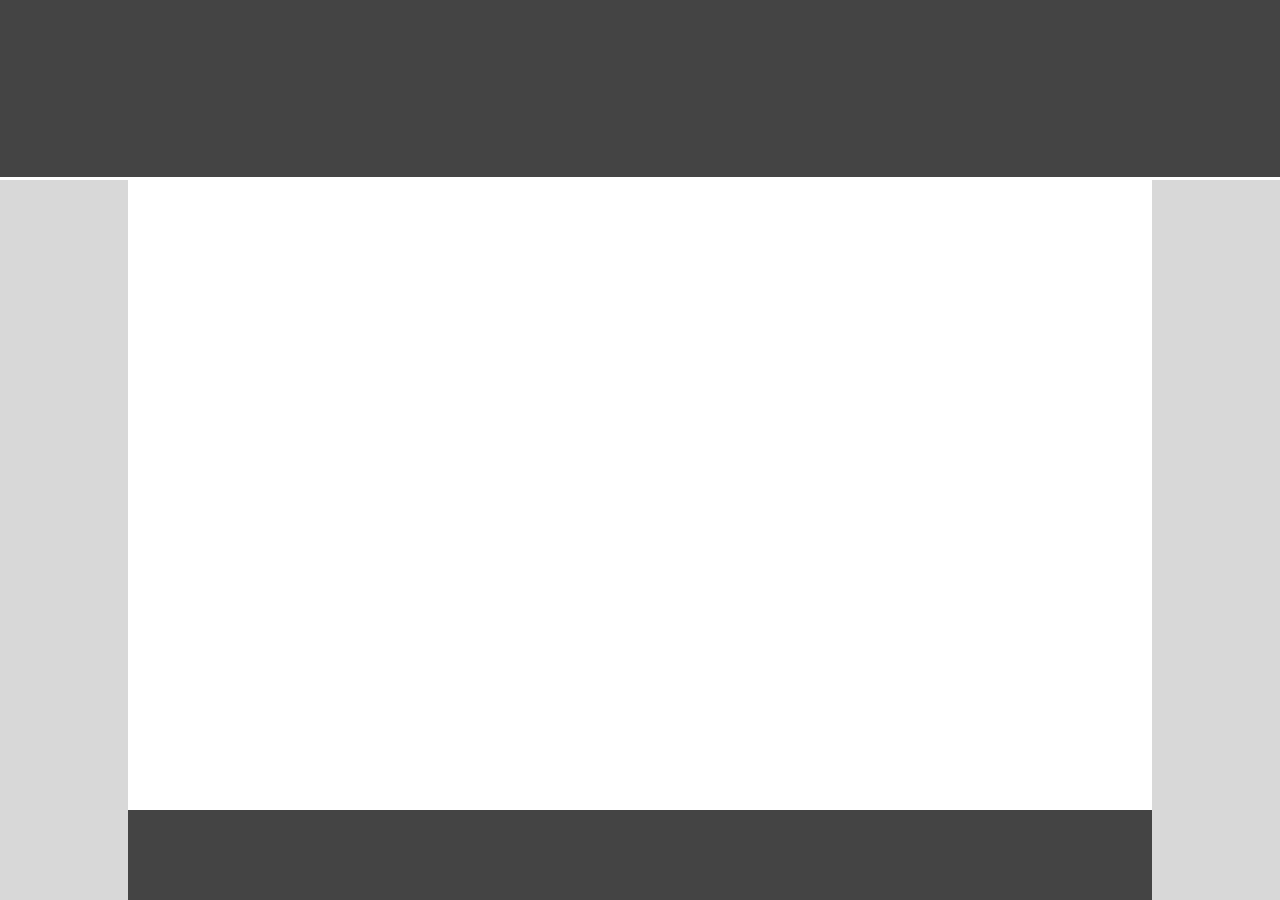
<file: drill-1/index.html>
<!DOCTYPE html>
<html lang="en">
<head>
    <meta charset="UTF-8">
    <meta http-equiv="X-UA-Compatible" content="IE=edge">
    <meta name="viewport" content="width=device-width, initial-scale=1.0">
    <meta name ="author" content="Jack">
    <link rel="stylesheet" type="text/css" href="index.css"/>
    <title>THIS</title>
</head>
<body>
    <header>
        <section>
            <div id="banner"></div>
        </section>
    </header>
    <footer>
        <section>
            <div id="footer"></div>
        </section>
    </footer>
    <section>
        <div id="leftMargin"></div>
    </section>
    <section>
        <div id="rightMargin"></div>
    </section>
</body>
</html>
</file>
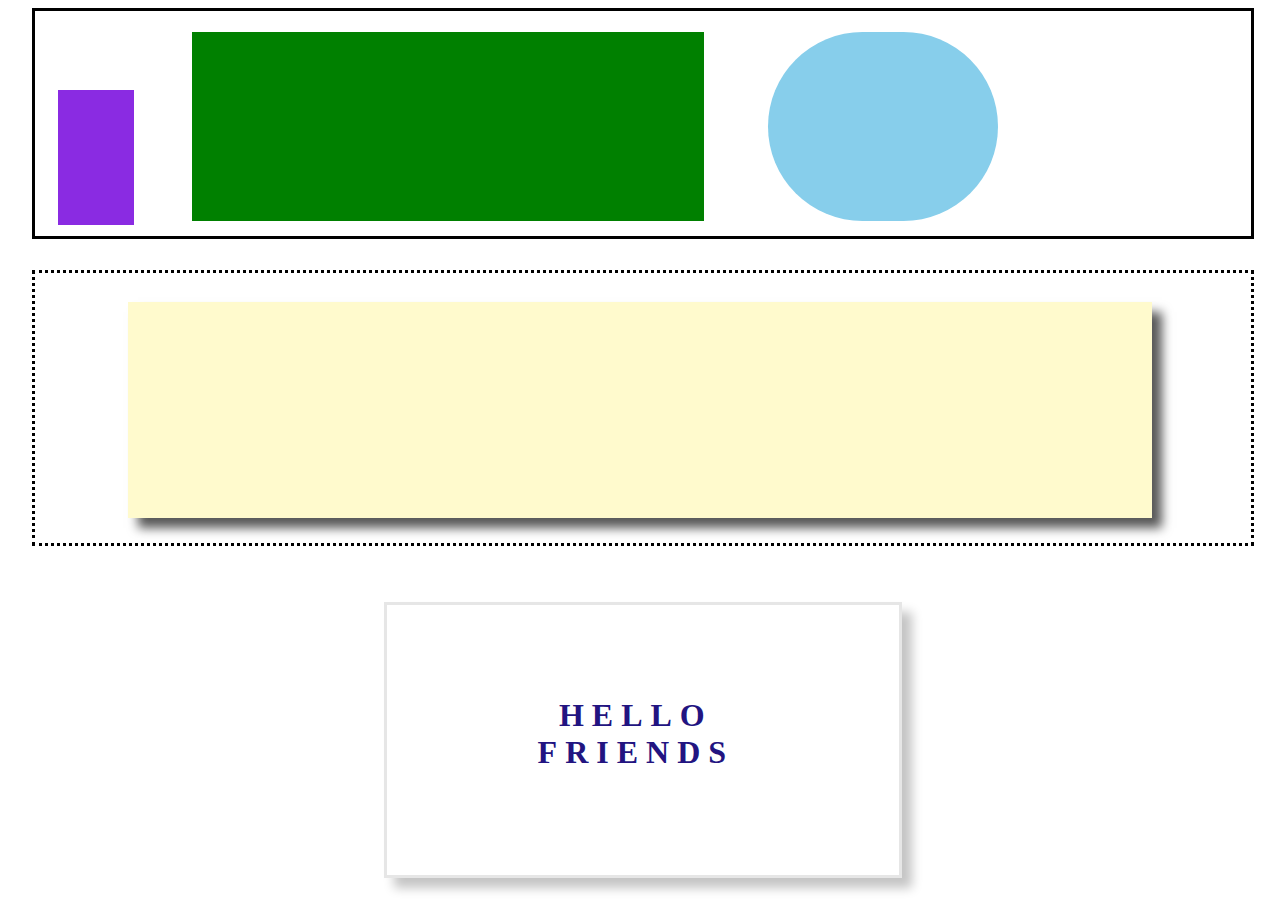
<file: drill-2/index.html>
<!DOCTYPE html>
<html lang="en">
<head>
    <meta charset="UTF-8">
    <meta http-equiv="X-UA-Compatible" content="IE=edge">
    <meta name="viewport" content="width=device-width, initial-scale=1.0">
    <meta name="author" content="Jack">
    <link rel="stylesheet" type="text/css" href="index.css"/>
    <title>IS</title>
</head>
<body>
    <header>
        <div id="border"></div>
        <div id="purple"></div>
        <div id="green"></div>
        <div id="blue"></div>
    </header>
    <section>
        <div id="dots"></div>
        <div id="tan-shadow"></div>
    </section>
    <footer>
        <div id="shadow"></div>
        <h1>HELLO <br> FRIENDS</h1>
    </footer>
</body>
</html>
</file>
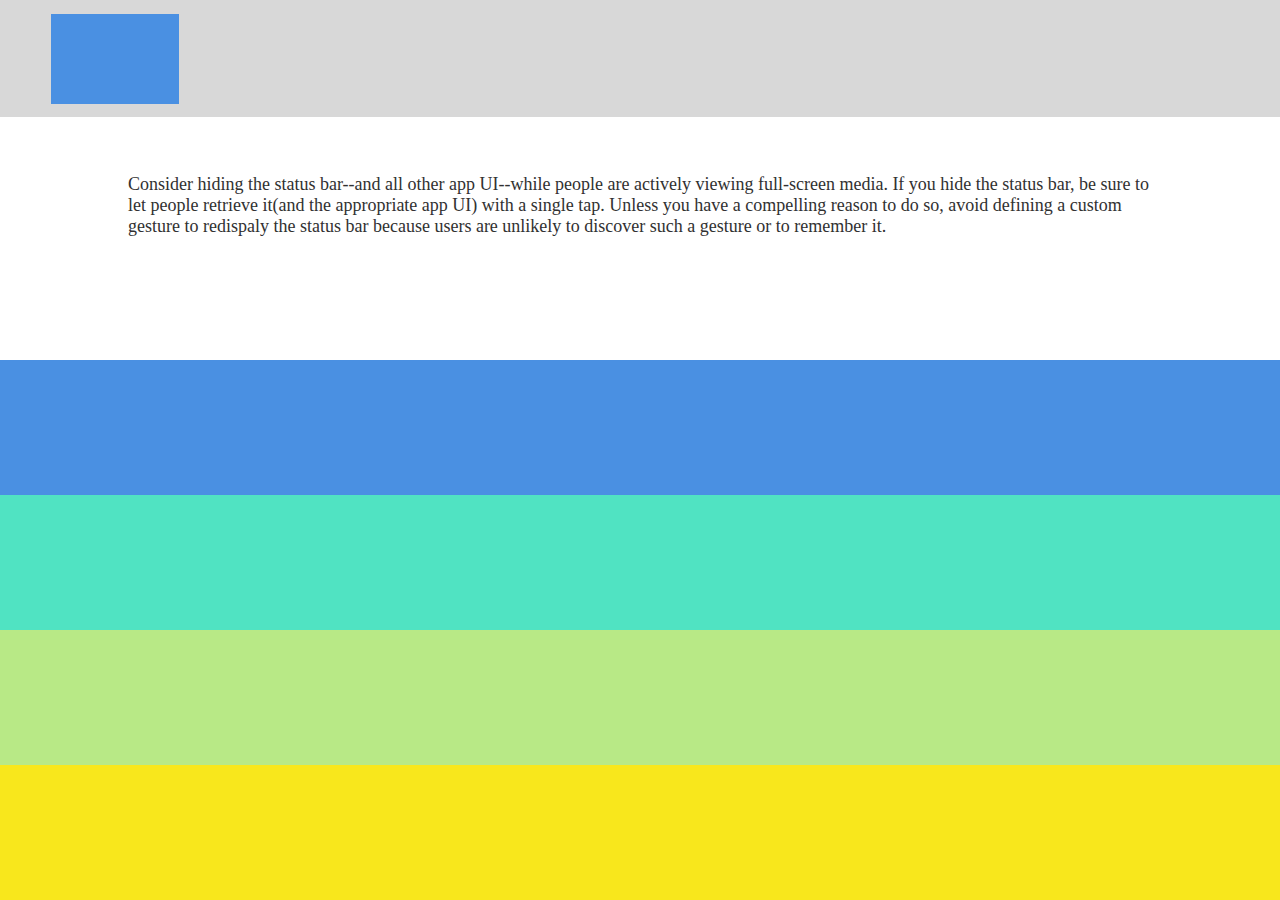
<file: drill-3/index.html>
<!DOCTYPE html>
<html lang="en">
<head>
    <meta charset="UTF-8">
    <meta http-equiv="X-UA-Compatible" content="IE=edge">
    <meta name="viewport" content="width=device-width, initial-scale=1.0">
    <meta name="author" content="Jack">
    <link rel="stylesheet" type="text/css" href="index.css"/>
    <title>INVIGORATING!!</title>
</head>
<body>
    <header>
        <div id="gray"></div>
        <div id="blue-square"></div>
    </header>
    <section>
        <h1 id="p">
            Consider hiding the status bar--and all other app UI--while people are actively 
            viewing full-screen media. If you hide the status bar, be sure to let people retrieve
            it(and the appropriate app UI) with a single tap. Unless you have a compelling
            reason to do so, avoid defining a custom gesture to redispaly the status bar
            because users are unlikely to discover such a gesture or to remember it.
        </h1>
    </section>
    <footer>
        <div id="blue"></div>
        <div id="aqua"></div>
        <div id="green"></div>
        <div id="yellow"></div>
    </footer>
    
</body>
</html>
</file>
<file: drill-1/index.css>
#banner {
    box-sizing: content-box;
    background-color: rgba(68, 68, 68,255);
    height: 10.8vh;
    width: 100%;
    padding: 40px;
    overflow: hidden;
    position: absolute;
    top: 0px;
    left: 0px;
}
#footer {
    box-sizing: border-box;
    background-color: rgba(68,68,68,255);
    height: 10vh;
    width: 80vw;
    bottom: 0px;
    left: 10vw;
    position: absolute;
}
#rightMargin {
    height:80vh;
    width:10vw;
    position: absolute;
    right: 0;
    bottom: 0;
    background-color: rgba(216,216,216,255);
}
#leftMargin {
    height:80vh;
    width:10vw;
    position: absolute;
    left: 0;
    bottom: 0;
    background-color: rgba(216,216,216,255);
}
</file>
<file: drill-2/index.css>
#border {
    box-sizing: content-box;
    border-color: black;
    border-style: solid;
    background-color: white;
    height: 25vh;
    width: 95vw;
    left: 2.5vw;
    top:2.5;
    position: absolute;
}

#purple {
    background-color: rgba(138,43,226,255);
    width: 6vw;
    height: 15vh;
    left: 4.5vw;
    top: 10vh;
    position: absolute;
}

#green {
    background-color: green;
    width: 40vw;
    height: 21vh;
    left: 15vw;
    top: 3.5vh;
    position: absolute;
}

#blue {
    background-color: rgba(135, 206, 235, 255);
    width: 18vw;
    height: 21vh;
    left: 60vw;
    top: 3.5vh;
    position: absolute;
    border-radius: 15vw;
}

#dots {
    border-style: dotted;
    border-color: black;
    height: 30vh;
    width: 95vw;
    left: 2.5vw;
    position: absolute;
    top: 30vh;
}

#tan-shadow {
    box-shadow: 10px 10px 10px rgb(88, 88, 88);
    background-color: rgb(255,250,205,255);
    width: 80vw;
    height:24vh;
    left: 10vw;
    position: absolute;
    top: 33.5vh;

}

#shadow {
    box-shadow: 10px 10px 10px rgb(197, 197, 197);
    background-color: white;
    border-style:solid;
    border-color: rgb(230, 230, 230);
    width: 40vw;
    height: 30vh;
    left: 30vw;
    bottom: 2.5vh;
    position: absolute;
}

h1 {
    text-align: center;
    letter-spacing: 8px;
    font: Garamond;
    color: rgb(34,20,129,255);
    position: absolute;
    left: 42vw;
    bottom: 12vh;
}
</file>
<file: drill-3/index.css>
#gray {
    background-color: rgb(216, 216, 216);
    width:100%;
    height: 13vh;
    top: 0vh;
    left: 0vw;
    position: absolute;
}

#blue-square {
    background-color: rgba(74,144,226,255);
    height: 10vh;
    width: 10vw;
    left: 4vw;
    top: 1.5vh;
    position: absolute;
}

#blue {
    background-color: rgba(74,144,226,255);
    width: 100%;
    height: 15vh;
    bottom: 45vh;
    left: 0vh;
    position: absolute;
}

#aqua {
    background-color: rgba(80,227,194,255);
    width: 100%;
    height: 15vh;
    position: absolute;
    bottom: 30vh;
    left: 0vh;
}

#green {
    background-color: rgba(184,233,134,255);
    width: 100%;
    height: 15vh;
    position: absolute;
    bottom: 15vh;
    left: 0vh;
}

#yellow {
    background-color: rgba(248,231,28,255);
    width: 100%;
    height: 15vh;
    position: absolute;
    bottom: 0vh;
    left: 0vh;
}

#p {
    font-size: large;
    text-align: left;
    vertical-align: 25vh;
    top: 18vh;
    position: absolute;
    left: 10vw;
    right: 10vw;
    color: rgb(49,49,49);
    font: arial,helvetica,sans-serif;
    font-weight: lighter;
}
</file>
